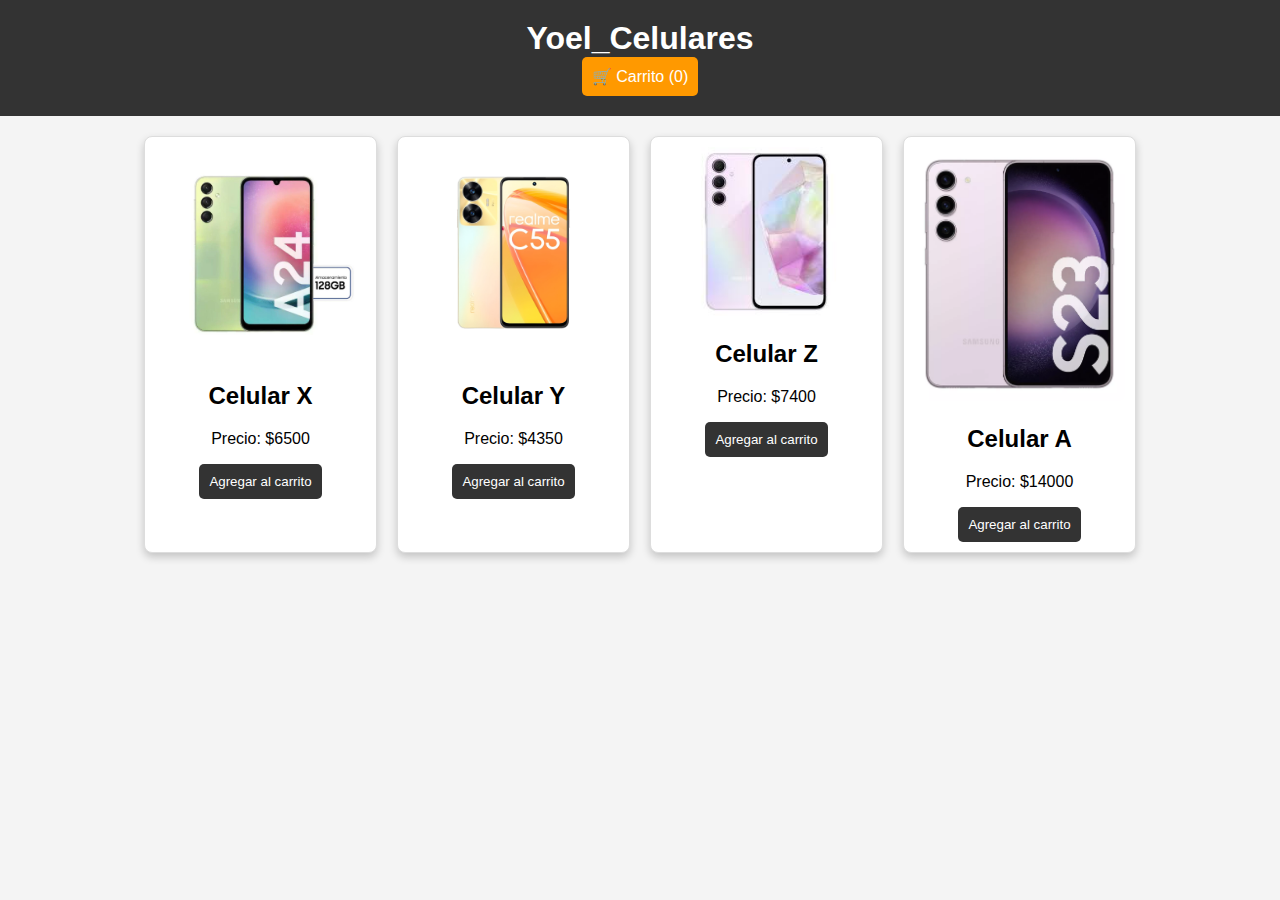
<file: Mi Proyecto/Carrito.html>
<!DOCTYPE html>
<html lang="es">
<head>
  <meta charset="UTF-8">
  <meta name="viewport" content="width=device-width, initial-scale=1.0">
  <title>Tienda de Celulares</title>
  <link rel="stylesheet" href="Carrito.css">
</head>
<body>
  <header>
    <h1>Yoel_Celulares</h1>
    <div id="cart">
      <button onclick="toggleCart()">🛒 Carrito (<span id="cart-count">0</span>)</button>
    </div>
  </header>

  <main>
    <section id="products">
      <div class="product" data-id="1" data-name="Celular X" data-price="500">
        <img src="A24.jpg" alt="Celular X">
        <h2>Celular X</h2>
        <p>Precio: $6500</p>
        <button onclick="addToCart(this)">Agregar al carrito</button>
      </div>
      <div class="product" data-id="2" data-name="Celular Y" data-price="750">
        <img src="C55.webp" alt="Celular Y">
        <h2>Celular Y</h2>
        <p>Precio: $4350</p>
        <button onclick="addToCart(this)">Agregar al carrito</button>
      </div>
      <div class="product" data-id="3" data-name="Celular Z" data-price="900">
        <img src="samsung A35 5g.jpg" alt="Celular Z">
        <h2>Celular Z</h2>
        <p>Precio: $7400</p>
        <button onclick="addToCart(this)">Agregar al carrito</button>
      </div>
      <div class="product" data-id="4" data-name="Celular A" data-price="1200">
        <img src="S23.webp" alt="Celular A">
        <h2>Celular A</h2>
        <p>Precio: $14000</p>
        <button onclick="addToCart(this)">Agregar al carrito</button>
      </div>
      <!-- Puedes seguir añadiendo más productos aquí -->
    </section>
  </main>

  <div id="cart-modal" class="hidden">
    <h2>Carrito de Compra</h2>
    <ul id="cart-items"></ul>
    <p>Total: $<span id="cart-total">0</span></p>
    <button onclick="checkout()">Pagar</button>
    <button onclick="toggleCart()">Cerrar</button>
  </div>

  <script src="Carrito.js"></script>
</body>
</html>
</file>
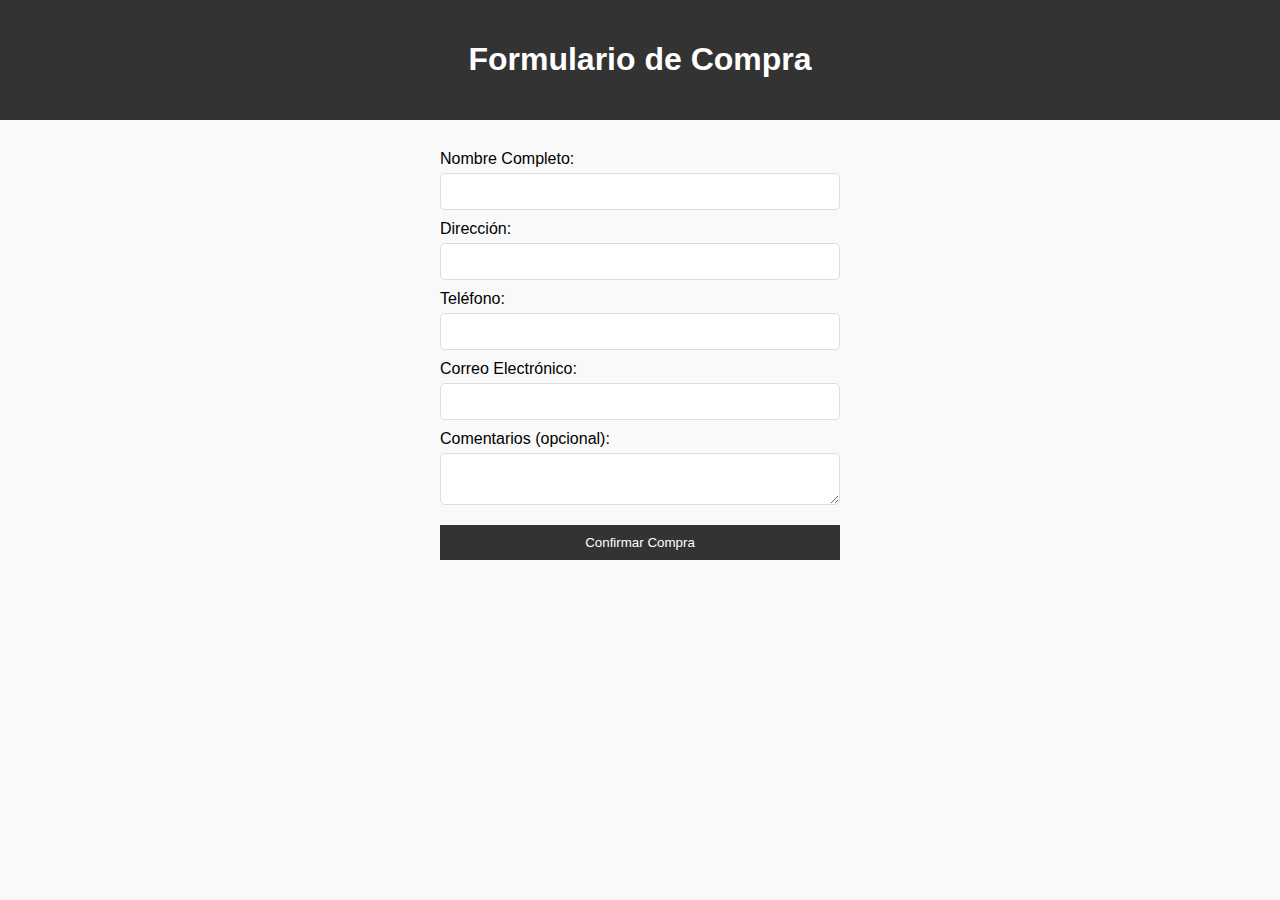
<file: Mi Proyecto/formulario de compra.html>
<!DOCTYPE html>
<html lang="es">
<head>
  <meta charset="UTF-8">
  <meta name="viewport" content="width=device-width, initial-scale=1.0">
  <title>Formulario de Compra</title>
  <link rel="stylesheet" href="Formularion de compra.css">
</head>
<body>
  <header>
    <h1>Formulario de Compra</h1>
  </header>

  <main>
    <form id="checkout-form" action="procesar_compra.php" method="POST">
      <label for="nombre">Nombre Completo:</label>
      <input type="text" id="nombre" name="nombre" required>

      <label for="direccion">Dirección:</label>
      <input type="text" id="direccion" name="direccion" required>

      <label for="telefono">Teléfono:</label>
      <input type="tel" id="telefono" name="telefono" required>

      <label for="correo">Correo Electrónico:</label>
      <input type="email" id="correo" name="correo" required>

      <label for="comentarios">Comentarios (opcional):</label>
      <textarea id="comentarios" name="comentarios"></textarea>

      <button type="submit">Confirmar Compra</button>
    </form>
  </main>

 
</body>
</html>
</file>
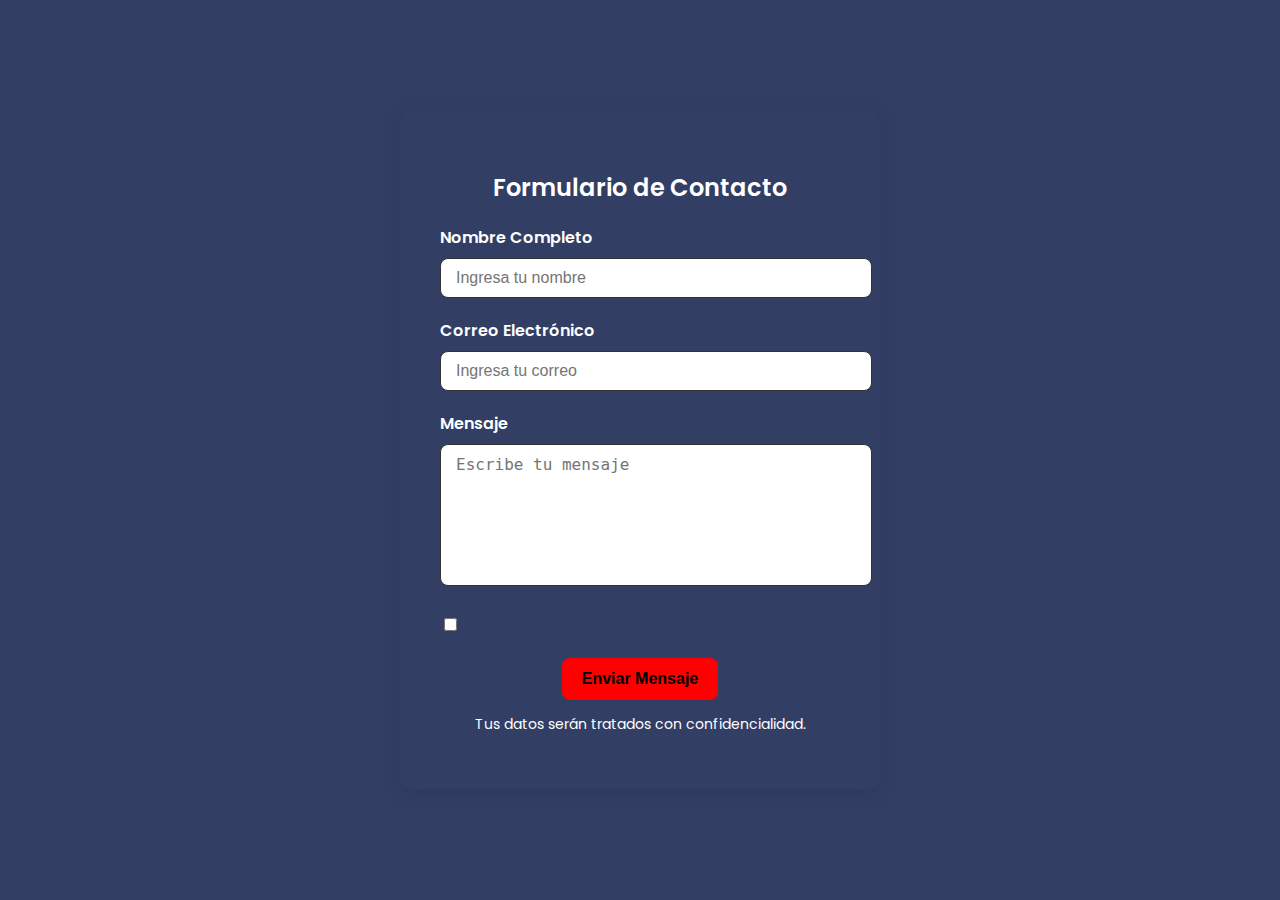
<file: Mi Proyecto/Formulario.html>
<!DOCTYPE html>
<html lang="es">
<head>
    <meta charset="UTF-8">
    <meta name="viewport" content="width=device-width, initial-scale=1.0">
    <title>Formulario</title>
    <link rel="stylesheet" href="Formulario.css">
</head>
<body>
    <div class="form-container">
        <h2>Formulario de Contacto</h2>
        <form action="conexion con mi formulario.php" method="post">
            <div class="form-group">
                <label for="nombre">Nombre Completo</label>
                <input type="text" id="nombre" name="nombre" placeholder="Ingresa tu nombre">
            </div>
            <div class="form-group">
                <label for="email">Correo Electrónico</label>
                <input type="email" id="email" name="email" placeholder="Ingresa tu correo">
            </div>
            <div class="form-group">
                <label for="mensaje">Mensaje</label>
                <textarea id="mensaje" name="mensaje" placeholder="Escribe tu mensaje"></textarea>
            </div>
            <div class="form-group">
                <label for="suscribir">
                    <input type="checkbox" id="suscribir" name="suscribir">
                   
                </label>
            </div>
            <button type="submit" class="submit-btn">Enviar Mensaje</button>
            <p class="privacy">Tus datos serán tratados con confidencialidad.</p>
        </form>
    </div>
</body>
</html>
</file>
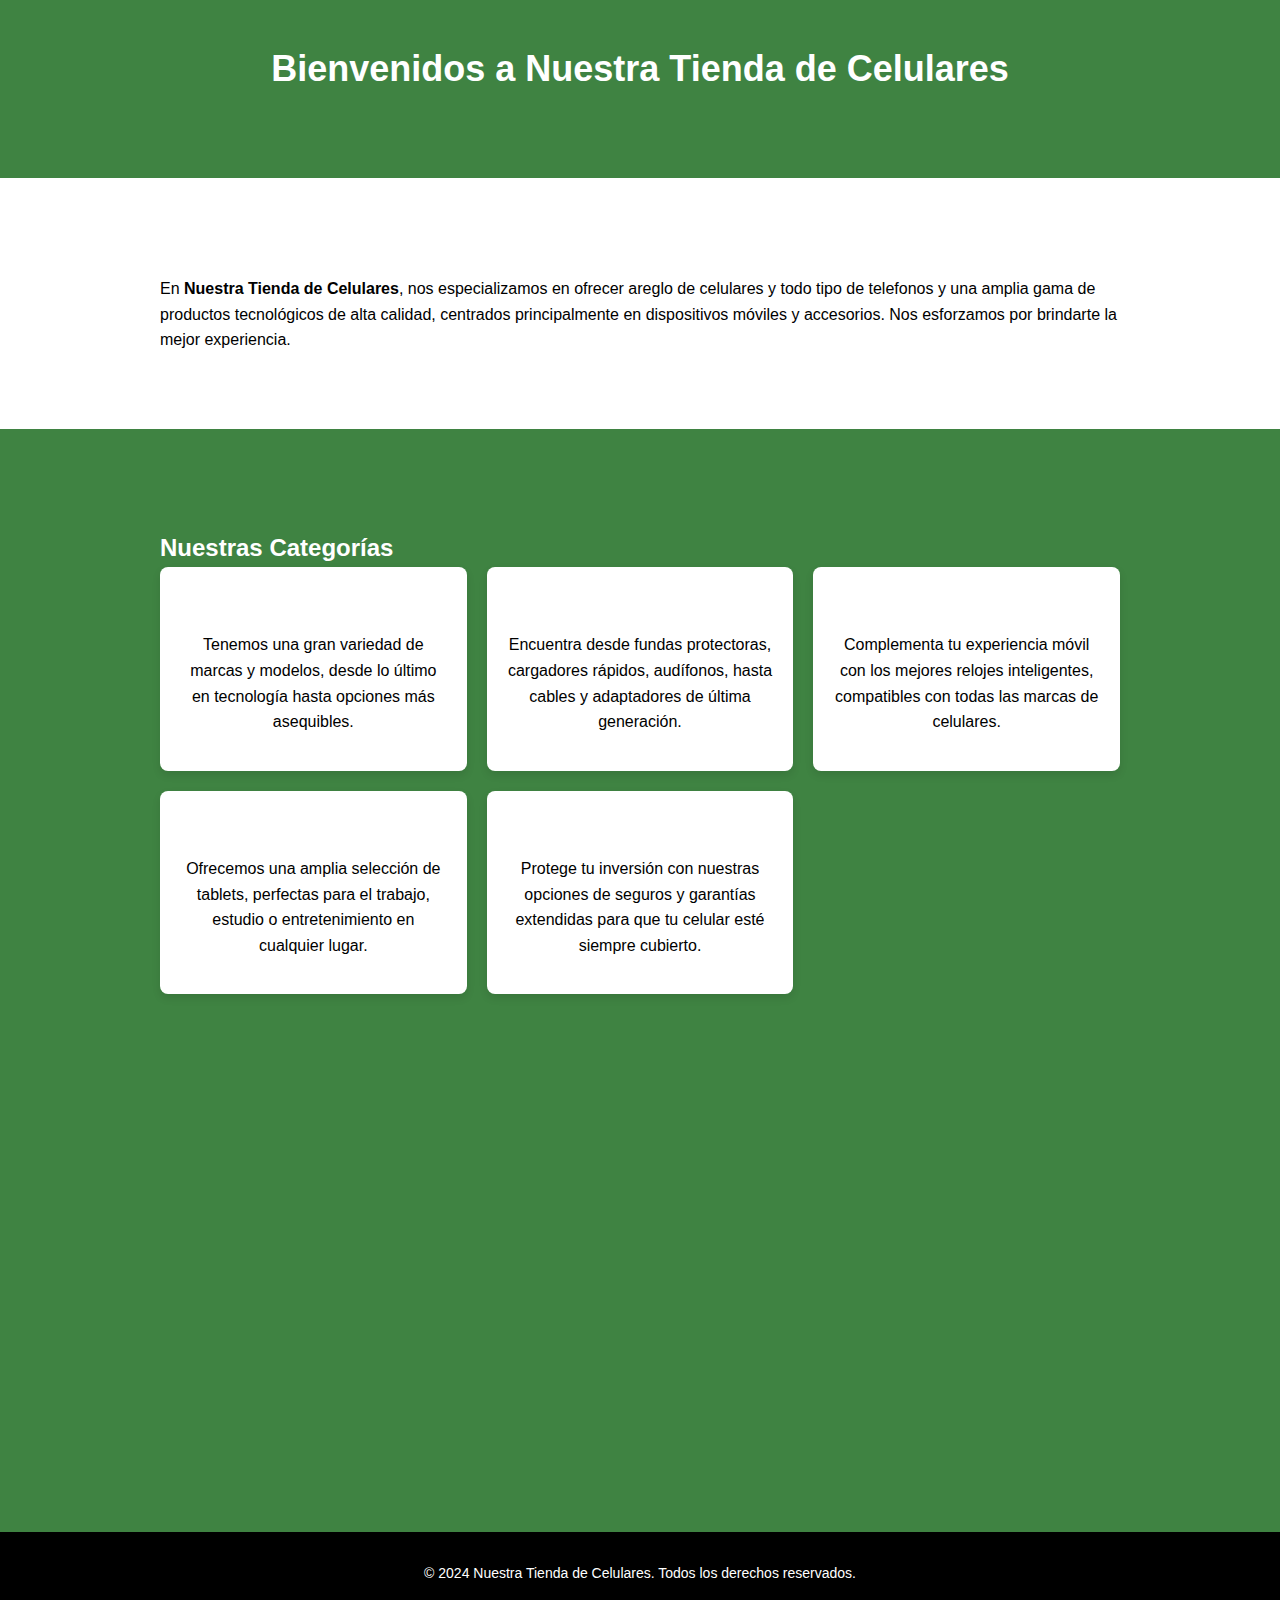
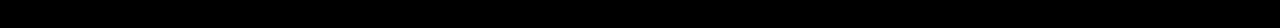
<file: Mi Proyecto/Nosotro.html>
<!DOCTYPE html>
<html lang="es">
<head>
    <meta charset="UTF-8">
    <meta name="viewport" content="width=device-width, initial-scale=1.0">
    <title>Nuestra Tienda de Celulares</title>
    <link rel="stylesheet" href="Nosotros.css">
</head>
<body>
    <header>
        <div class="container">
            <h1>Bienvenidos a Nuestra Tienda de Celulares</h1>
          
        </div>
    </header>

    <section class="about-us">
        <div class="container">
            <h2>Sobre Nosotros</h2>
            <p>En <strong>Nuestra Tienda de Celulares</strong>, nos especializamos en ofrecer areglo de celulares y todo tipo de telefonos y una amplia gama de productos tecnológicos de alta calidad, centrados principalmente en dispositivos móviles y accesorios. Nos esforzamos por brindarte la mejor experiencia.</p>
        </div>
    </section>

    <section class="categories">
        <div class="container">
            <h2>Nuestras Categorías</h2>
            <div class="category-list">
                <div class="category-item">
                    <h3>Celulares</h3>
                    <p>Tenemos una gran variedad de marcas y modelos, desde lo último en tecnología hasta opciones más asequibles.</p>
                </div>
                <div class="category-item">
                    <h3>Accesorios</h3>
                    <p>Encuentra desde fundas protectoras, cargadores rápidos, audífonos, hasta cables y adaptadores de última generación.</p>
                </div>
                <div class="category-item">
                    <h3>Smartwatches</h3>
                    <p>Complementa tu experiencia móvil con los mejores relojes inteligentes, compatibles con todas las marcas de celulares.</p>
                </div>
                <div class="category-item">
                    <h3>Tablets</h3>
                    <p>Ofrecemos una amplia selección de tablets, perfectas para el trabajo, estudio o entretenimiento en cualquier lugar.</p>
                </div>
                <div class="category-item">
                    <h3>Seguros y Garantías</h3>
                    <p>Protege tu inversión con nuestras opciones de seguros y garantías extendidas para que tu celular esté siempre cubierto.</p>
                </div>
            </div>
        </div>
    </section>
    <iframe src="https://www.google.com/maps/embed?pb=!1m18!1m12!1m3!1d3782.9924618697405!2d-69.81614552480815!3d18.529242782566033!2m3!1f0!2f0!3f0!3m2!1i1024!2i768!4f13.1!3m3!1m2!1s0x8eaf871ca125edb7%3A0x9223297ca592c344!2sUbicatod!5e0!3m2!1ses-419!2sdo!4v1729871049111!5m2!1ses-419!2sdo" width="600" height="450" style="border:0;" allowfullscreen="" loading="lazy" referrerpolicy="no-referrer-when-downgrade"></iframe>
    <footer>
        <div class="container">
            <p>&copy; 2024 Nuestra Tienda de Celulares. Todos los derechos reservados.</p>
        </div>
    </footer>
</body>
</html>
</file>
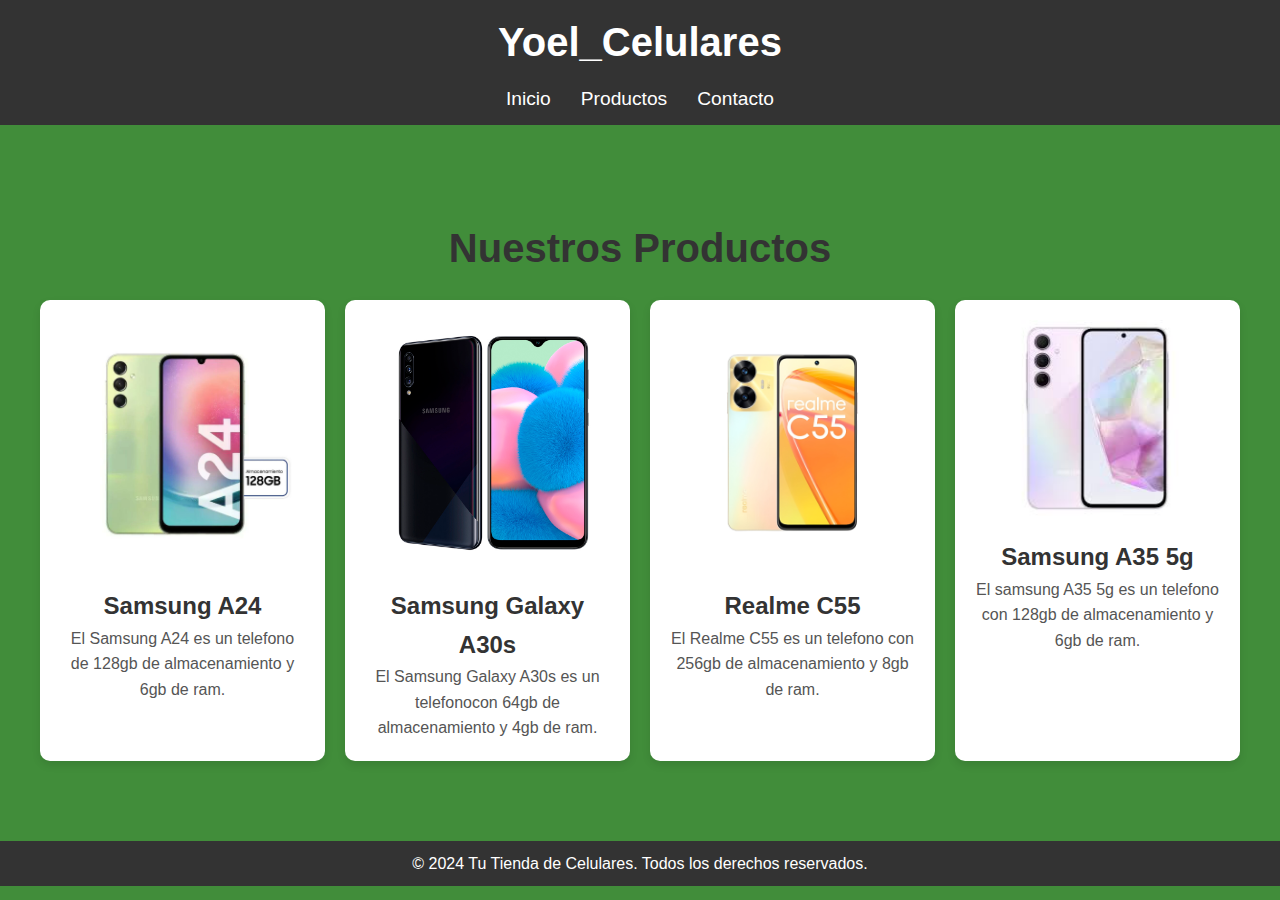
<file: Mi Proyecto/Productos.html>
<!DOCTYPE html>
<html lang="es">
<head>
    <meta charset="UTF-8">
    <meta name="viewport" content="width=device-width, initial-scale=1.0">
    <title>Tienda de Celulares</title>
    <link rel="stylesheet" href="Productos.css">
</head>
<body>
    <header>
        <div class="logo">
            
            <h1> Yoel_Celulares</h1>
           
        </div>
        <nav>
            <ul>
                <li><a href="file:///C:/Users/Rafael/Desktop/Mi%20Proyecto/Rafaela.html#productos">Inicio</a></li>
                <li><a href="#">Productos</a></li>
                <li><a href="file:///C:/Users/Rafael/Desktop/Mi%20Proyecto/Formulario.html">Contacto</a></li>
            </ul>
        </nav>
    </header>
  
    <br>

    <section class="productos">
        <h2>Nuestros Productos</h2>
        <div class="grid-productos">
            <div class="producto">
                <img src="A24.jpg" alt="Celular 1">
                <div class="detalles">
                    <h3>Samsung A24</h3>
                    <p>El Samsung A24 es un telefono de 128gb de almacenamiento y 6gb de ram.</p>
                </div>
            </div>

            <div class="producto">
                <img src="A30s" alt="Celular 2">
                <div class="detalles">
                    <h3>Samsung Galaxy A30s</h3>
                    <p>El Samsung Galaxy A30s es un telefonocon 64gb de almacenamiento y 4gb de ram.</p>
                </div>
            </div>

            <div class="producto">
                <img src="C55.webp" alt="Celular 3">
                <div class="detalles">
                    <h3>Realme C55</h3>
                    <p>El Realme C55 es un telefono con 256gb de almacenamiento y 8gb de ram.</p>
                </div>
            </div>

            <div class="producto">
                <img src="samsung A35 5g.jpg" alt="Celular 4">
                <div class="detalles">
                    <h3>Samsung A35 5g</h3>
                    <p>El samsung A35 5g es un telefono con 128gb de almacenamiento y 6gb de ram.</p>
                </div>
            </div>
        </div>

           
     
            </div>
        </div>
    </div>
    </section>

    <footer>
        <p>&copy; 2024 Tu Tienda de Celulares. Todos los derechos reservados.</p>
    </footer>
</body>
</html>
</file>
<file: Mi Proyecto/Carrito.css>
body {
    font-family: Arial, sans-serif;
    padding: 0;
    margin: 0;
    background-color: #f4f4f4;
  }
  
  header {
    background-color: #333;
    color: #fff;
    padding: 20px;
    text-align: center;
    position: sticky;
    top: 0;
    z-index: 10;
  }
  
  header h1 {
    margin: 0;
  }
  
  #cart button {
    background-color: #ff9900;
    color: #fff;
    border: none;
    padding: 10px;
    cursor: pointer;
    font-size: 1em;
  }
  
  main {
    padding: 20px;
    display: flex;
    justify-content: center;
  }
  
  #products {
    display: grid;
    grid-template-columns: repeat(auto-fit, minmax(200px, 1fr));
    gap: 20px;
    width: 80%;
  }
  
  .product {
    background-color: #fff;
    border: 1px solid #ddd;
    border-radius: 8px;
    padding: 10px;
    text-align: center;
    box-shadow: 0 4px 8px rgba(0, 0, 0, 0.2);
    transition: transform 0.2s;
  }
  
  .product:hover {
    transform: scale(1.05);
  }
  
  .product img {
    max-width: 100%;
    border-radius: 8px;
  }
  
  button {
    background-color: #333;
    color: white;
    padding: 10px;
    border: none;
    border-radius: 5px;
    cursor: pointer;
  }
  
  button:hover {
    background-color: #555;
  }
  
  #cart-modal {
    position: fixed;
    top: 50%;
    left: 50%;
    transform: translate(-50%, -50%);
    background: white;
    border: 2px solid #ddd;
    border-radius: 10px;
    padding: 20px;
    width: 300px;
    box-shadow: 0 4px 12px rgba(0, 0, 0, 0.3);
    display: none;
    text-align: center;
  }
  
  .hidden {
    display: none;
  }
</file>
<file: Mi Proyecto/Formularion de compra.css>
main form {
    max-width: 400px;
    margin: 20px auto;
    display: flex;
    flex-direction: column;
  }
  
  main form label {
    margin: 10px 0 5px;
  }
  
  main form input, main form textarea {
    padding: 10px;
    border: 1px solid #ddd;
    border-radius: 5px;
  }
  
  main form button {
    margin-top: 20px;
    background-color: #333;
    color: #fff;
    padding: 10px;
    border: none;
    cursor: pointer;
  }
  
  main form button:hover {
    background-color: #555;
  }
  
  /* Estilos generales */
body {
    font-family: Arial, sans-serif;
    padding: 0;
    margin: 0;
    background-color: #f9f9f9;
  }
  
  /* Estilos del encabezado */
  header {
    background-color: #333;
    color: #fff;
    padding: 20px;
    text-align: center;
  }
  
  /* Contenedor del formulario */
  .checkout-container {
    max-width: 500px;
    margin: 40px auto;
    padding: 20px;
    background-color: #fff;
    border-radius: 10px;
    box-shadow: 0 4px 12px rgba(0, 0, 0, 0.1);
  }
  
  /* Encabezado de sección */
  .checkout-container h2 {
    margin-top: 0;
    font-size: 1.5em;
    color: #333;
    border-bottom: 2px solid #ddd;
    padding-bottom: 10px;
    margin-bottom: 20px;
  }
  
  /* Estilos de los elementos de formulario */
  .checkout-container label {
    display: block;
    font-weight: bold;
    margin-top: 15px;
    color: #555;
  }
  
  .checkout-container input,
  .checkout-container textarea {
    width: 100%;
    padding: 12px;
    margin-top: 5px;
    border: 1px solid #ddd;
    border-radius: 5px;
    box-sizing: border-box;
    font-size: 1em;
    color: #333;
  }
  
  .checkout-container textarea {
    resize: vertical;
    height: 100px;
  }
  
  /* Botón de confirmación */
  .checkout-container button {
    width: 100%;
    padding: 12px;
    margin-top: 20px;
    font-size: 1.1em;
    color: #fff;
    background-color: #28a745;
    border: none;
    border-radius: 5px;
    cursor: pointer;
    transition: background-color 0.3s;
  }
  
  .checkout-container button:hover {
    background-color: #218838;
  }
  
  /* Resumen de compra */
  #resumen-compra {
    background-color: #f4f4f4;
    border-radius: 5px;
    padding: 15px;
    margin-bottom: 20px;
    border: 1px solid #ddd;
  }
  
  #resumen-compra h2 {
    font-size: 1.2em;
    color: #333;
    margin-top: 0;
    border-bottom: 1px solid #ccc;
    padding-bottom: 10px;
    margin-bottom: 10px;
  }
  
  #resumen-compra p {
    margin: 8px 0;
    font-size: 0.95em;
  }
</file>
<file: Mi Proyecto/Formulario.css>
/* Fuentes desde Google Fonts */
@import url('https://fonts.googleapis.com/css2?family=Poppins:wght@400;600&display=swap');

body {
    font-family: 'Poppins', sans-serif;
    background-color: rgb(50, 62, 100);
    background-repeat: no-repeat;
    background-size: cover;
    background-attachment: fixed;
    margin: 0;
    padding: 0;
    display: flex;
    justify-content: center;
    align-items: center;
    height: 100vh;
}

.form-container {
   
    border-radius: 12px;
    box-shadow: 0 4px 20px rgba(0, 0, 0, 0.1);
    padding: 40px;
    max-width: 400px;
    width: 100%;
    text-align: center;
}

.form-container h2 {
    font-size: 24px;
    font-weight: 600;
    margin-bottom: 20px;
    color: white;
}

.form-group {
    margin-bottom: 20px;
    text-align: left;
}

.form-group label {
    font-weight: 600;
    color: white;
    margin-bottom: 8px;
    display: block;
}

.form-group input,
.form-group textarea {
    width: 100%;
    padding: 10px 15px;
    border: 1px solid ;
    border-radius: 8px;
   
    font-size: 16px;
    transition: all 0.3s ease;
    color: #333;
}

.form-group input:focus,
.form-group textarea:focus {
    border-color: #4a90e2;
   
    box-shadow: 0 0 8px rgba(74, 144, 226, 0.5);
}

.form-group textarea {
    height: 120px;
    resize: none;
}

.submit-btn {
    background-color: red;
  
    padding: 12px 20px;
    border: none;
    border-radius: 8px;
    font-size: 16px;
    font-weight: 600;
    cursor: pointer;
    transition: background-color 0.3s ease, transform 0.3s ease;
}

.submit-btn:hover {
    background-color: red;
    transform: translateY(-2px);
}

.submit-btn:active {
    background-color: red;
    transform: translateY(0);
}

.form-group input[type="checkbox"] {
    width: auto;
    margin-right: 10px;
}

.privacy {
    font-size: 14px;
    color: white;
}
</file>
<file: Mi Proyecto/Nosotros.css>
/* General styles */
* {
    margin: 0;
    padding: 0;
    box-sizing: border-box;
}

body {
    font-family: Arial, sans-serif;
    line-height: 1.6;
    background-color:  #3f8342;
   
   
}

h1, h2, h3 {
    color: white;
}

p {
    margin-bottom: 1em;
}

/* Header */
header {
    
    color: white;
    padding: 20px 0;
    text-align: center;
}

header h1 {
    font-size: 36px;
}

header p {
    font-size: 18px;
    font-weight: 300;
}

/* Section */
.container {
    width: 90%;
    max-width: 1000px;
    margin: 0 auto;
    padding: 20px;
    
}

.about-us {
    background-color: #fff;
    padding: 40px 0;
    margin: 40px 0;
}

.categories {
    padding: 40px 0;
}

.categories .category-list {
    display: grid;
    grid-template-columns: repeat(auto-fit, minmax(250px, 1fr));
    gap: 20px;
}

.categories .category-item {
    background-color: #fff;
    padding: 20px;
    border-radius: 8px;
    box-shadow: 0 4px 8px rgba(0, 0, 0, 0.1);
    text-align: center;
}

.categories .category-item h3 {
    font-size: 22px;
    margin-bottom: 10px;
}

.categories .category-item p {
    font-size: 16px;
}

/* Footer */
footer {
    background-color: black;
    color: white;
    text-align: center;
    padding: 10px 0;
    margin-top: 20px;
}

footer p {
    font-size: 14px;
}

iframe{
    
    border-radius: 50px;
    margin-left: 60px;
    width: 90%;
}
</file>
<file: Mi Proyecto/Productos.css>
* {
    margin: 0;
    padding: 0;
    box-sizing: border-box;
    font-family: 'Arial', sans-serif;
}

body {
    background-color: #418d3a;
    color: #333;
    line-height: 1.6;
  
}

header {
    background-color: #333;
    color: #fff;
    padding: 10px 0;
    text-align: center;
    position: fixed;
    width: 100%;
    top: 0;
    z-index: 1000;
}

.logo h1 {
    font-size: 2.5rem;
}

nav ul {
    display: flex;
    justify-content: center;
    list-style: none;
    margin-top: 10px;
}

nav ul li {
    margin: 0 15px;
}

nav ul li a {
    color: #fff;
    text-decoration: none;
    font-size: 1.2rem;
    transition: color 0.3s ease;
}

nav ul li a:hover {
    color: #f9d342;
}

.hero {
    background: url('https://via.placeholder.com/1920x600') no-repeat center center/cover;
    height: 60vh;
    display: flex;
    flex-direction: column;
    justify-content: center;
    align-items: center;
    color: white;
    text-align: center;
    margin-top: 60px;
    animation: fadeIn 2s ease-in-out;
}

.hero h2 {
    font-size: 3rem;
    margin-bottom: 10px;
}

.hero p {
    font-size: 1.5rem;
    max-width: 600px;
}

.productos {
    padding: 40px;
    text-align: center;
    animation: slideIn 2s ease;
    margin-top: 150px;
}

.productos h2 {
    font-size: 2.5rem;
    margin-bottom: 20px;
}

.grid-productos {
    display: grid;
    grid-template-columns: repeat(auto-fit, minmax(250px, 1fr));
    gap: 20px;
}

.producto {
    background-color: #fff;
    padding: 20px;
    border-radius: 10px;
    box-shadow: 0 4px 8px rgba(0, 0, 0, 0.1);
    transition: transform 0.3s ease, box-shadow 0.3s ease;
}

.producto:hover {
    transform: translateY(-10px);
    box-shadow: 0 8px 16px rgba(0, 0, 0, 0.2);
}

.producto img {
    width: 100%;
    border-radius: 10px;
}

.Teleb {

    background-color: #fff;
    padding: 20px;
    border-radius: 10px;
    box-shadow: 0 4px 8px rgba(0, 0, 0, 0.1);
    transition: transform 0.3s ease, box-shadow 0.3s ease;
}
    

.detalles h3 {
    font-size: 1.5rem;
    margin-top: 15px;
    color: #333;
}

.detalles p {
    font-size: 1rem;
    color: #555;
}

footer {
    background-color: #333;
    color: #fff;
    text-align: center;
    padding: 10px;
    margin-top: 40px;
}

@keyframes fadeIn {
    0% {
        opacity: 0;
    }
    100% {
        opacity: 1;
    }
}

@keyframes slideIn {
    0% {
        opacity: 0;
        transform: translateY(20px);
    }
    100% {
        opacity: 1;
        transform: translateY(0);
    }
}
</file>
